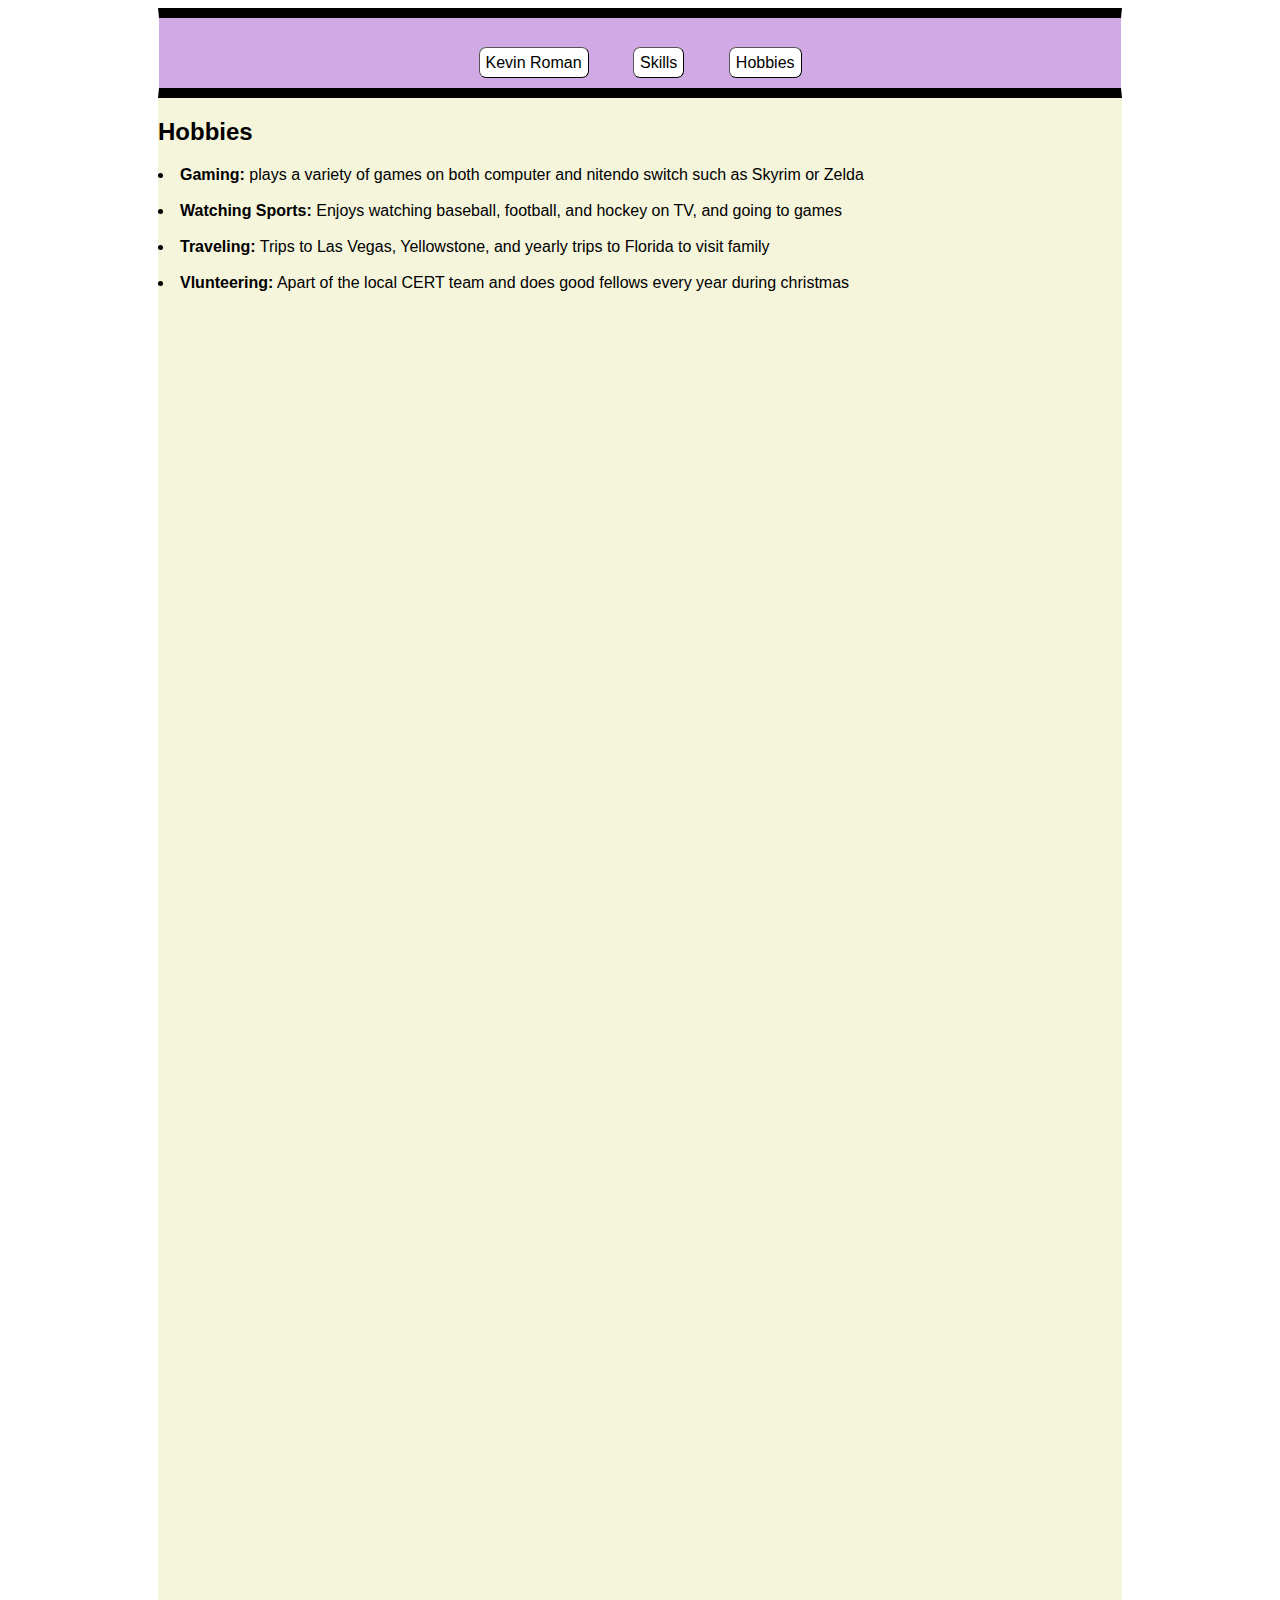
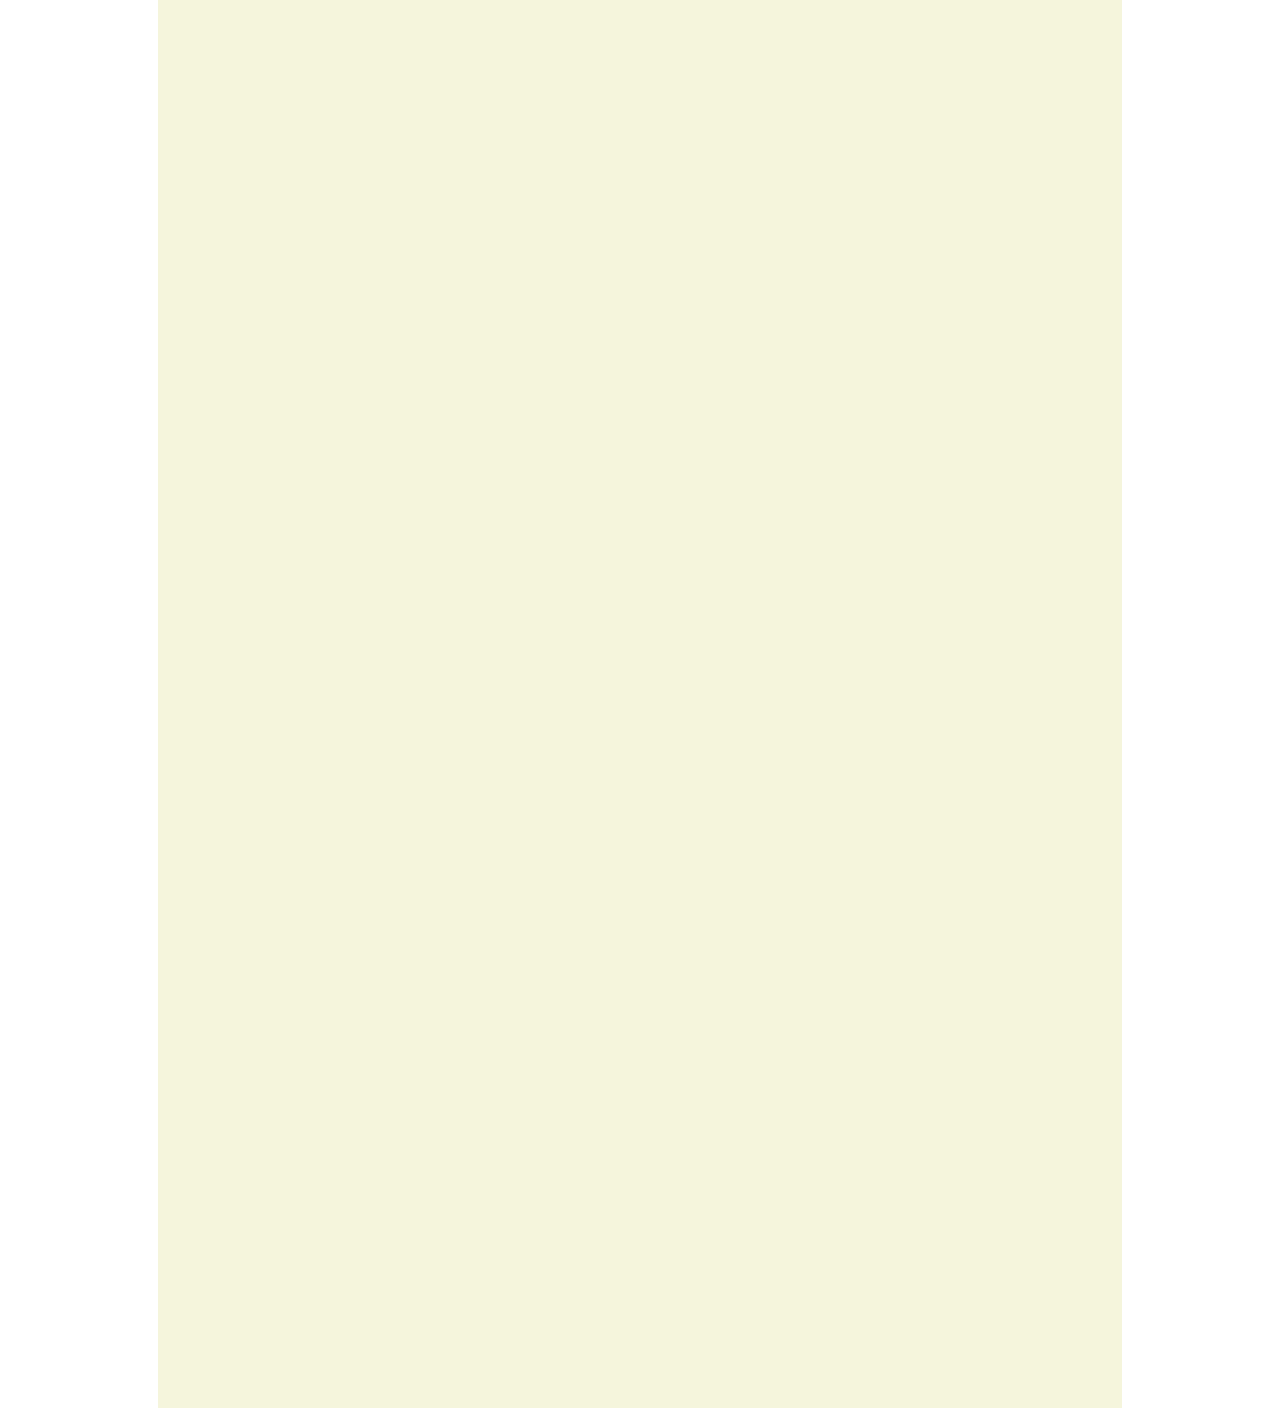
<file: Hobbies.html>
<html>
<head>
    <meta http-equiv="Content-Type" content="text/html; charset=windows-1252">
    <meta charset="utf-8" />
    <title>Kevin Roman</title>
    <link rel="stylesheet" href="Resume.css">
    <link rel="icon" href="./images/Resume.png">
</head>
    
    <body data-gr-c-s-loaded="true" style="">
    <div id="wrapper">
        <div id="header">
            <a href="index.html" class="button">Kevin Roman</a>
            <a href="Course%20Projects.html" class="button">Skills</a>
            <a href="hobbies.html" class="button">Hobbies</a>
        </div>
        
       
        
        <h2> Hobbies </h2>
        
        
        <li><strong>Gaming:</strong> plays a variety of games on both computer and nitendo switch such as Skyrim or Zelda</li><br>
         
        
        <li><strong>Watching Sports:</strong> Enjoys watching baseball, football, and hockey on TV, and going to games</li><br>
        
        <li><strong>Traveling:</strong> Trips to Las Vegas, Yellowstone, and yearly trips to Florida to visit family</li><br>
        
        <li><strong>Vlunteering:</strong> Apart of the local CERT team and does good fellows every year during christmas </li><br>
</file>
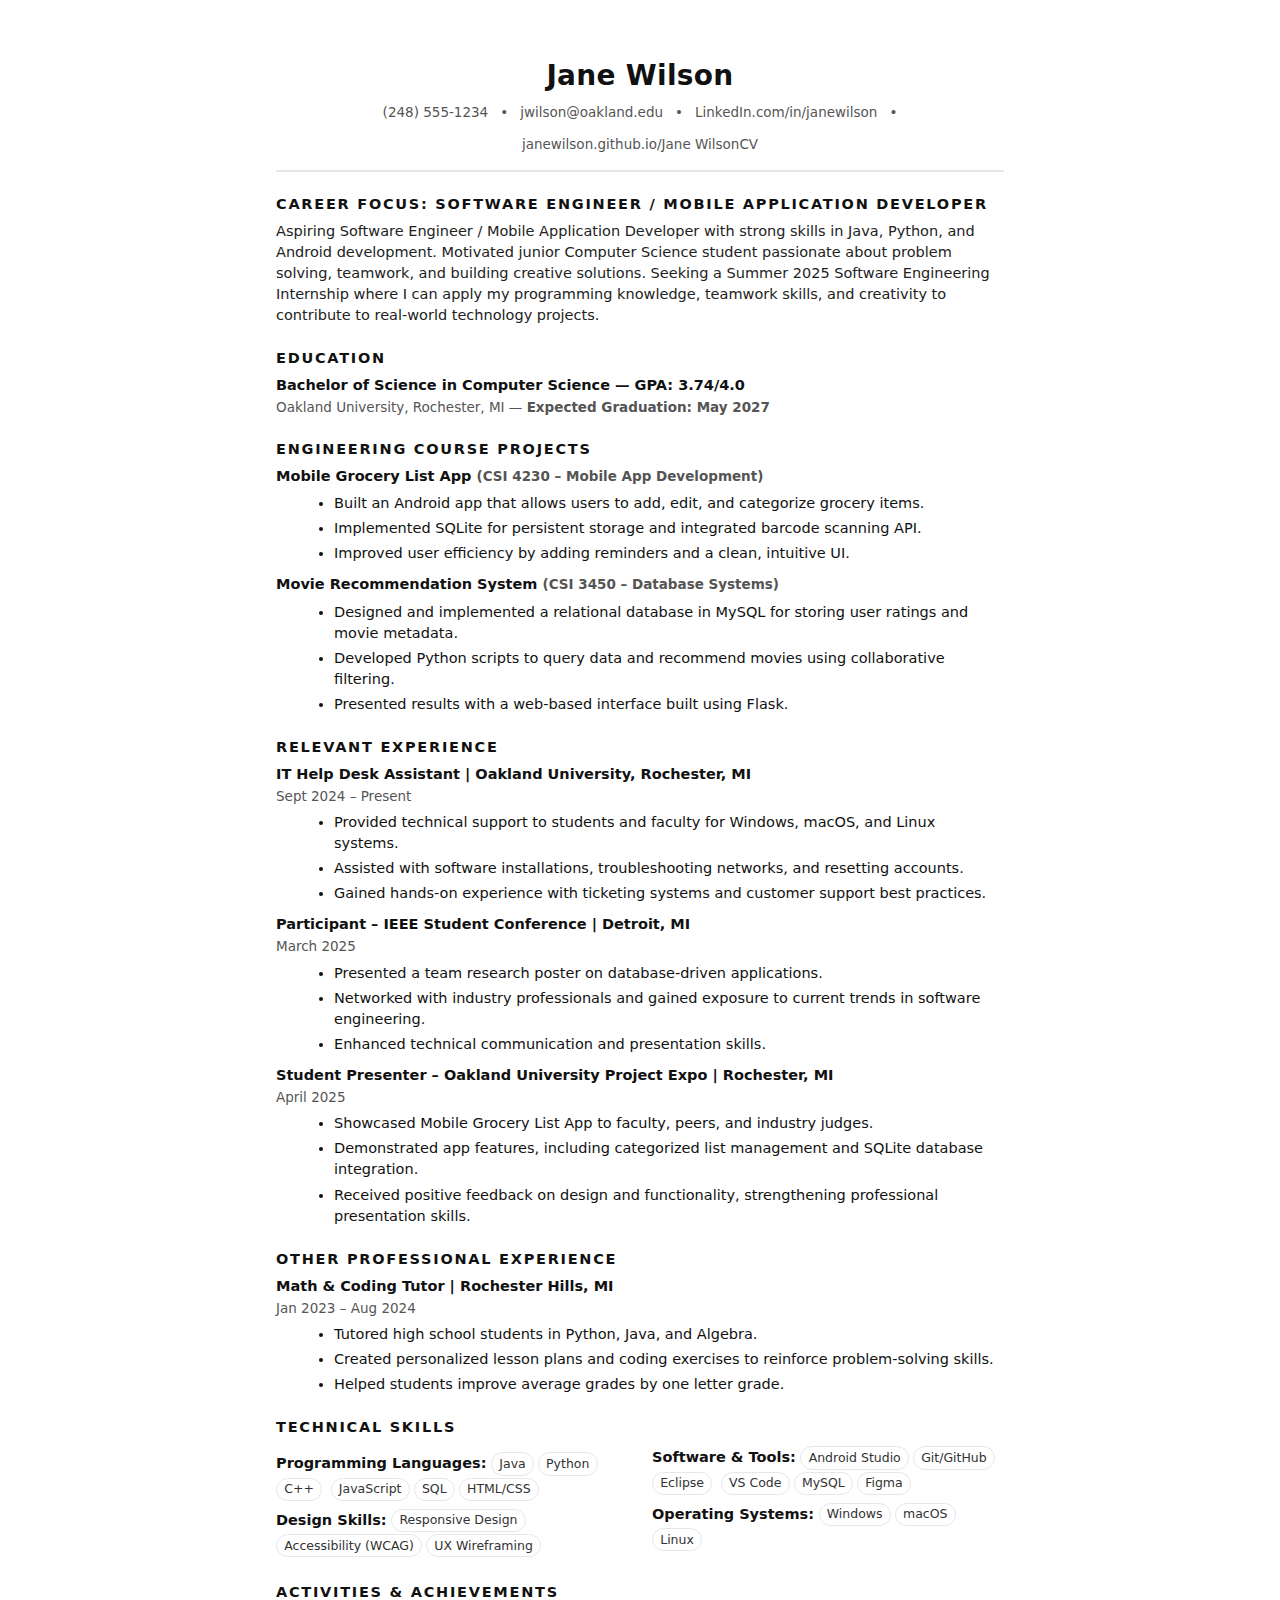
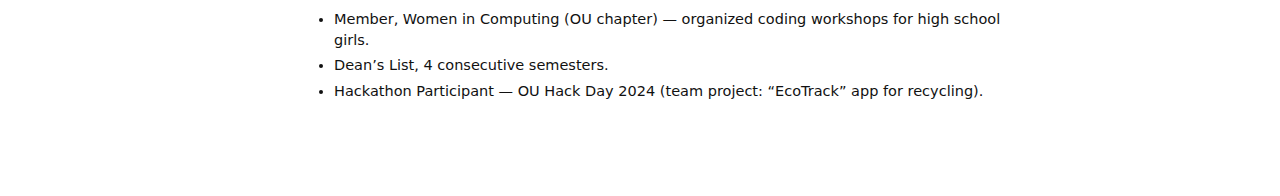
<file: janeWilson.html>
<!DOCTYPE html>
<html lang="en">
<head>
<meta charset="utf-8" />
<meta name="viewport" content="width=device-width, initial-scale=1" />
<title>Jane Wilson – Resume</title>
<style>
  :root{
    --text:#111;
    --muted:#555;
    --accent:#0b5fff;
    --rule:#e5e7eb;
  }
  *{box-sizing:border-box}
  html,body{margin:0;padding:0}
  body{
    font: 14.5px/1.45 "Inter", system-ui, -apple-system, Segoe UI, Roboto, Helvetica, Arial, "Apple Color Emoji","Segoe UI Emoji", "Segoe UI Symbol", sans-serif;
    color:var(--text);
    background:#fff;
  }
  .page{
    max-width: 800px;
    margin: 28px auto 56px;
    padding: 28px 36px;
  }
  header{
    text-align:center;
    margin-bottom: 14px;
  }
  h1{
    font-size: 28px;
    letter-spacing:.3px;
    margin: 0 0 6px 0;
    font-weight: 750;
  }
  .contact{
    font-size: 13.5px;
    color:var(--muted);
    display:flex; gap:12px; flex-wrap:wrap; justify-content:center;
  }
  .contact a{color:var(--muted); text-decoration:none; border-bottom:1px dotted transparent}
  .contact a:hover{color:var(--accent); border-bottom-color:var(--accent)}
  hr{
    border:0; border-top: 2px solid var(--rule); margin: 14px 0 18px;
  }
  h2{
    font-size: 14.5px;
    text-transform: uppercase;
    letter-spacing: .12em;
    margin: 18px 0 6px;
    padding-top: 4px;
    border-top: 0 solid transparent;
  }
  .tagline{
    font-weight: 700; color:#222; margin-bottom:6px;
  }
  .blurb{color:#222; margin:0 0 10px}
  .grid{
    display:grid; 
    grid-template-columns: 1fr;
    gap:10px 20px;
  }
  .item h3{
    margin: 0 0 2px; font-size: 14.5px;
  }
  .sub{
    color:var(--muted); font-size: 13.5px; margin-bottom: 6px;
  }
  ul{
    margin: 6px 0 10px 18px;
  }
  li{margin: 4px 0}
  .skills{
    columns: 2; column-gap: 24px;
  }
  .skills p{break-inside: avoid; margin: 6px 0}
  .skill-head{font-weight:700}
  .pill{
    display:inline-block; padding:.1rem .45rem; border:1px solid var(--rule); border-radius:999px; margin:2px 4px 0 0; font-size: 12.5px; color:#333
  }
  /* Print tweaks */
  @media print{
    body{background:#fff}
    .page{box-shadow:none; margin:0; padding:0}
    a{color:inherit; text-decoration:none}
  }
</style>
</head>
<body>
  <main class="page" role="main" aria-label="Resume: Jane Wilson">
    <header>
      <h1>Jane Wilson</h1>
      <div class="contact">
        <a href="tel:+12485551234" aria-label="Phone">(248) 555-1234</a>
        <span>•</span>
        <a href="mailto:jwilson@oakland.edu">jwilson@oakland.edu</a>
        <span>•</span>
        <a href="https://www.linkedin.com/in/janewilson" target="_blank" rel="noreferrer">LinkedIn.com/in/janewilson</a>
        <span>•</span>
        <a href="https://janewilson.github.io/Jane WilsonCV" target="_blank" rel="noreferrer">janewilson.github.io/Jane WilsonCV</a>
      </div>
    </header>

    <hr />

    <!-- Career Focus -->
    <section aria-labelledby="career-focus">
      <h2 id="career-focus">Career Focus: Software Engineer / Mobile Application Developer</h2>
      <p class="blurb">
        Aspiring Software Engineer / Mobile Application Developer with strong skills in Java, Python, and Android development.
        Motivated junior Computer Science student passionate about problem solving, teamwork, and building creative solutions.
        Seeking a Summer 2025 Software Engineering Internship where I can apply my programming knowledge, teamwork skills, and creativity
        to contribute to real-world technology projects.
      </p>
    </section>

    <!-- Education -->
    <section aria-labelledby="education">
      <h2 id="education">Education</h2>
      <div class="item">
        <h3>Bachelor of Science in Computer Science — GPA: 3.74/4.0</h3>
        <div class="sub">Oakland University, Rochester, MI — <strong>Expected Graduation: May 2027</strong></div>
      </div>
    </section>

    <!-- Engineering Course Projects -->
    <section aria-labelledby="projects">
      <h2 id="projects">Engineering Course Projects</h2>

      <div class="item">
        <h3>Mobile Grocery List App <span class="sub">(CSI 4230 – Mobile App Development)</span></h3>
        <ul>
          <li>Built an Android app that allows users to add, edit, and categorize grocery items.</li>
          <li>Implemented SQLite for persistent storage and integrated barcode scanning API.</li>
          <li>Improved user efficiency by adding reminders and a clean, intuitive UI.</li>
        </ul>
      </div>

      <div class="item">
        <h3>Movie Recommendation System <span class="sub">(CSI 3450 – Database Systems)</span></h3>
        <ul>
          <li>Designed and implemented a relational database in MySQL for storing user ratings and movie metadata.</li>
          <li>Developed Python scripts to query data and recommend movies using collaborative filtering.</li>
          <li>Presented results with a web-based interface built using Flask.</li>
        </ul>
      </div>
    </section>

    <!-- Relevant Experience -->
    <section aria-labelledby="relevant-exp">
      <h2 id="relevant-exp">Relevant Experience</h2>

      <div class="item">
        <h3>IT Help Desk Assistant | Oakland University, Rochester, MI</h3>
        <div class="sub">Sept 2024 – Present</div>
        <ul>
          <li>Provided technical support to students and faculty for Windows, macOS, and Linux systems.</li>
          <li>Assisted with software installations, troubleshooting networks, and resetting accounts.</li>
          <li>Gained hands-on experience with ticketing systems and customer support best practices.</li>
        </ul>
      </div>

      <div class="item">
        <h3>Participant – IEEE Student Conference | Detroit, MI</h3>
        <div class="sub">March 2025</div>
        <ul>
          <li>Presented a team research poster on database-driven applications.</li>
          <li>Networked with industry professionals and gained exposure to current trends in software engineering.</li>
          <li>Enhanced technical communication and presentation skills.</li>
        </ul>
      </div>

      <div class="item">
        <h3>Student Presenter – Oakland University Project Expo | Rochester, MI</h3>
        <div class="sub">April 2025</div>
        <ul>
          <li>Showcased Mobile Grocery List App to faculty, peers, and industry judges.</li>
          <li>Demonstrated app features, including categorized list management and SQLite database integration.</li>
          <li>Received positive feedback on design and functionality, strengthening professional presentation skills.</li>
        </ul>
      </div>
    </section>

    <!-- Other Professional Experience -->
    <section aria-labelledby="other-exp">
      <h2 id="other-exp">Other Professional Experience</h2>
      <div class="item">
        <h3>Math &amp; Coding Tutor | Rochester Hills, MI</h3>
        <div class="sub">Jan 2023 – Aug 2024</div>
        <ul>
          <li>Tutored high school students in Python, Java, and Algebra.</li>
          <li>Created personalized lesson plans and coding exercises to reinforce problem-solving skills.</li>
          <li>Helped students improve average grades by one letter grade.</li>
        </ul>
      </div>
    </section>

    <!-- Technical Skills -->
    <section aria-labelledby="skills">
      <h2 id="skills">Technical Skills</h2>
      <div class="skills">
        <p><span class="skill-head">Programming Languages:</span>
          <span class="pill">Java</span><span class="pill">Python</span><span class="pill">C++</span>
          <span class="pill">JavaScript</span><span class="pill">SQL</span><span class="pill">HTML/CSS</span>
        </p>
        <p><span class="skill-head">Design Skills:</span>
          <span class="pill">Responsive Design</span><span class="pill">Accessibility (WCAG)</span><span class="pill">UX Wireframing</span>
        </p>
        <p><span class="skill-head">Software &amp; Tools:</span>
          <span class="pill">Android Studio</span><span class="pill">Git/GitHub</span><span class="pill">Eclipse</span>
          <span class="pill">VS Code</span><span class="pill">MySQL</span><span class="pill">Figma</span>
        </p>
        <p><span class="skill-head">Operating Systems:</span>
          <span class="pill">Windows</span><span class="pill">macOS</span><span class="pill">Linux</span>
        </p>
      </div>
    </section>

    <!-- Activities & Achievements -->
    <section aria-labelledby="activities">
      <h2 id="activities">Activities &amp; Achievements</h2>
      <ul>
        <li>Member, Women in Computing (OU chapter) — organized coding workshops for high school girls.</li>
        <li>Dean’s List, 4 consecutive semesters.</li>
        <li>Hackathon Participant — OU Hack Day 2024 (team project: “EcoTrack” app for recycling).</li>
      </ul>
    </section>
  </main>
</body>
</html>
</file>
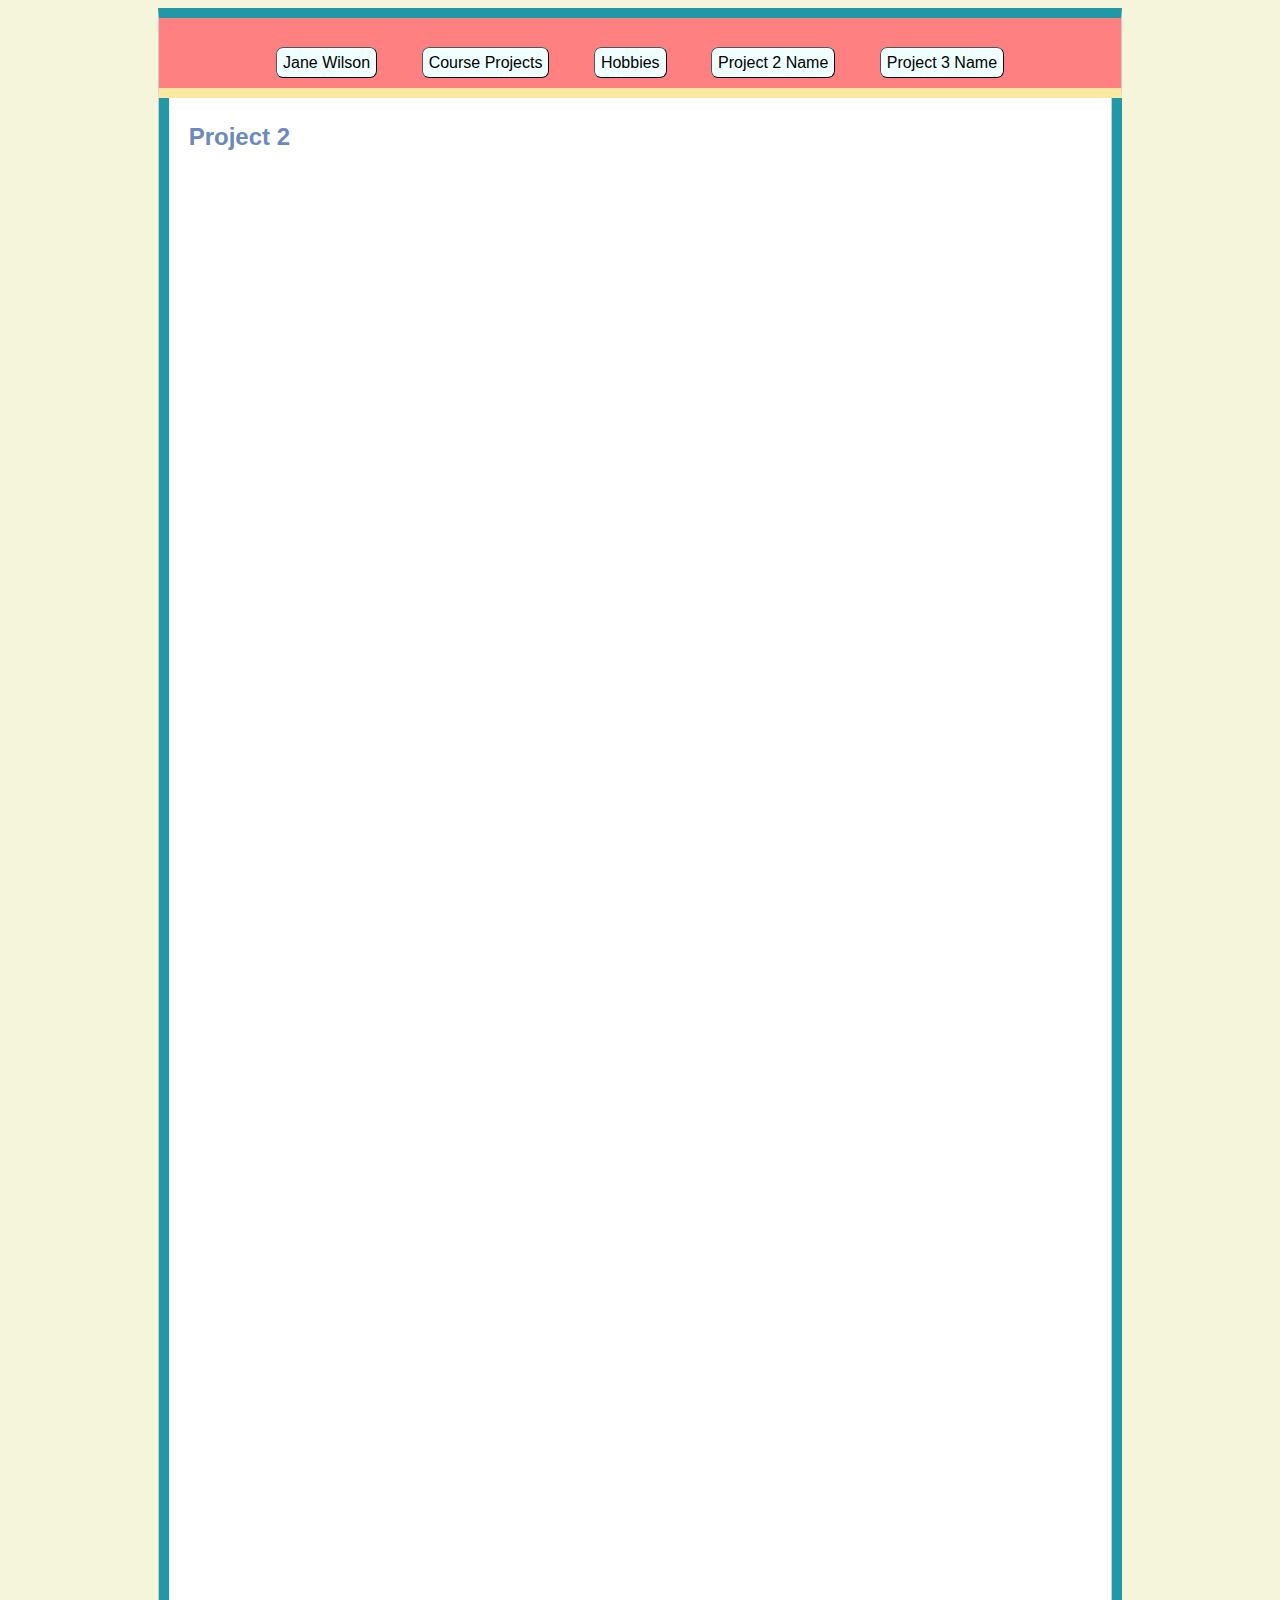
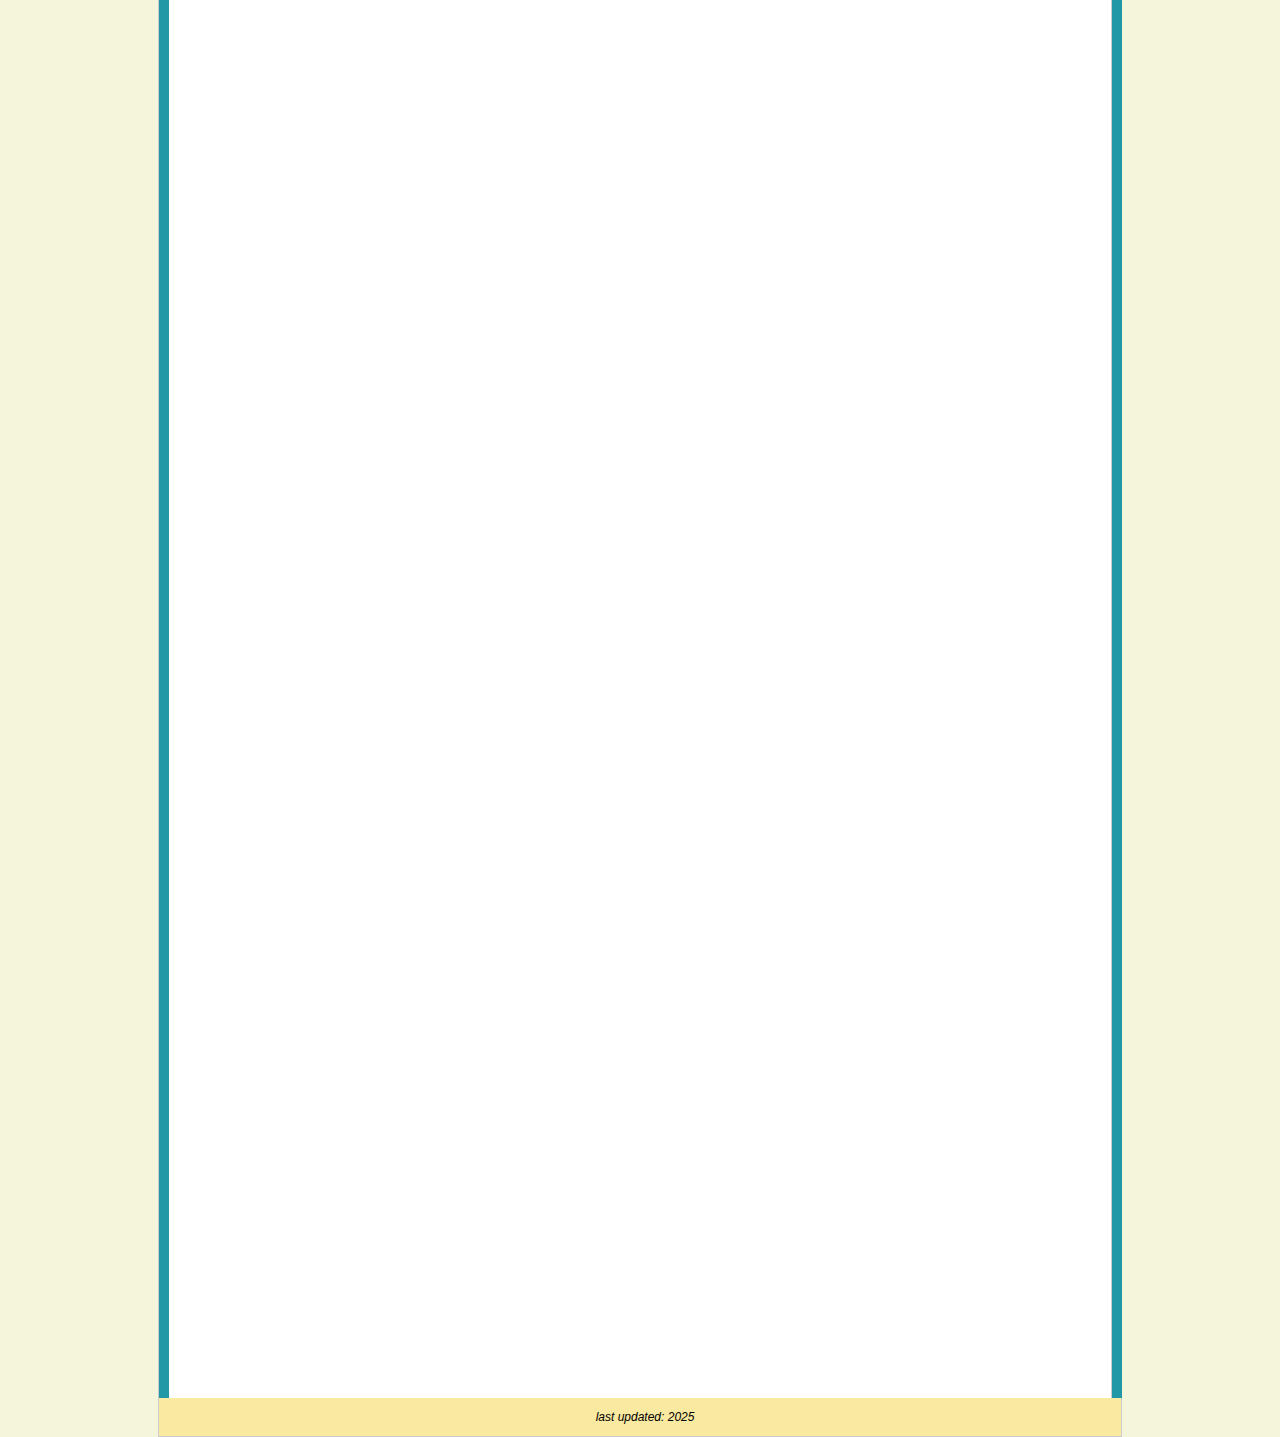
<file: Project2.html>
<!DOCTYPE html>
<!-- saved from url=(0034)https://people.emich.edu/hmohamme/ -->
<html>

<head>
    <meta http-equiv="Content-Type" content="text/html; charset=windows-1252">
    <meta charset="utf-8" />
    <title>Jane Wilson</title>
    <link rel="stylesheet" href="style.css">
    <link rel="icon" href="../images/myIcon.ico">
</head>

<body data-gr-c-s-loaded="true" style="">
    <div id="wrapper">
        <div id="header">
            <a href="index.html" class="button">Jane Wilson</a>
            <a href="Course%20Projects.html" class="button">Course Projects</a>
            <a href="hobbies.html" class="button">Hobbies</a>
            <a href="Project2.html" class="button">Project 2 Name</a>
            <a href="Project3.html" class="button">Project 3 Name</a>

        </div>
        <!--end of header div-->
        <div id="content">
           <div id="leftEdge"> &nbsp; </div>
            <div id="rightEdge"> &nbsp; </div>
            
            <div id="pageContent">
                 <h2> Project 2</h2>
                
            </div>
            <!--End od PageContentDiv-->
            
        </div>
        <!--end of content div -->
        <br>
        <div id="footer">
            <p>last updated:  2025</p>
        </div>
        <!--footer Div -->
    </div>
    <!--wrapper-->

</body>

</html>
</file>
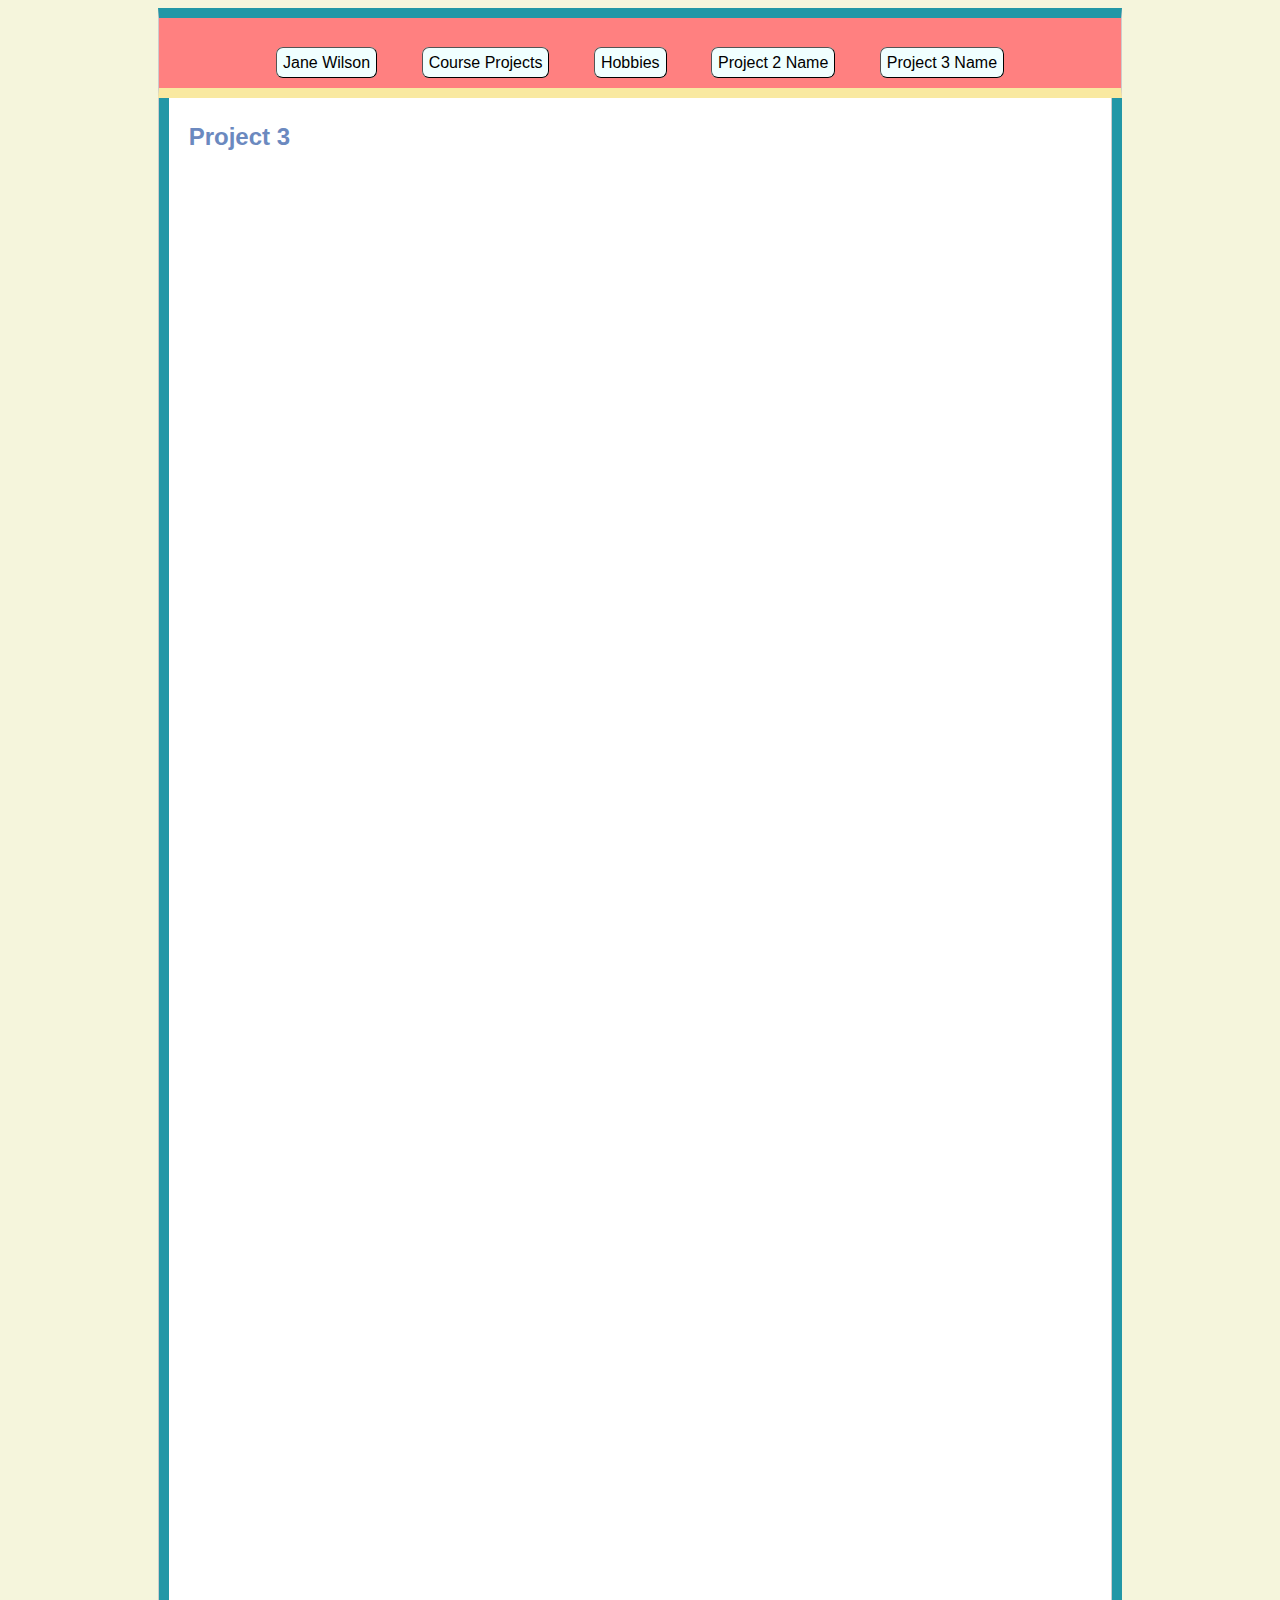
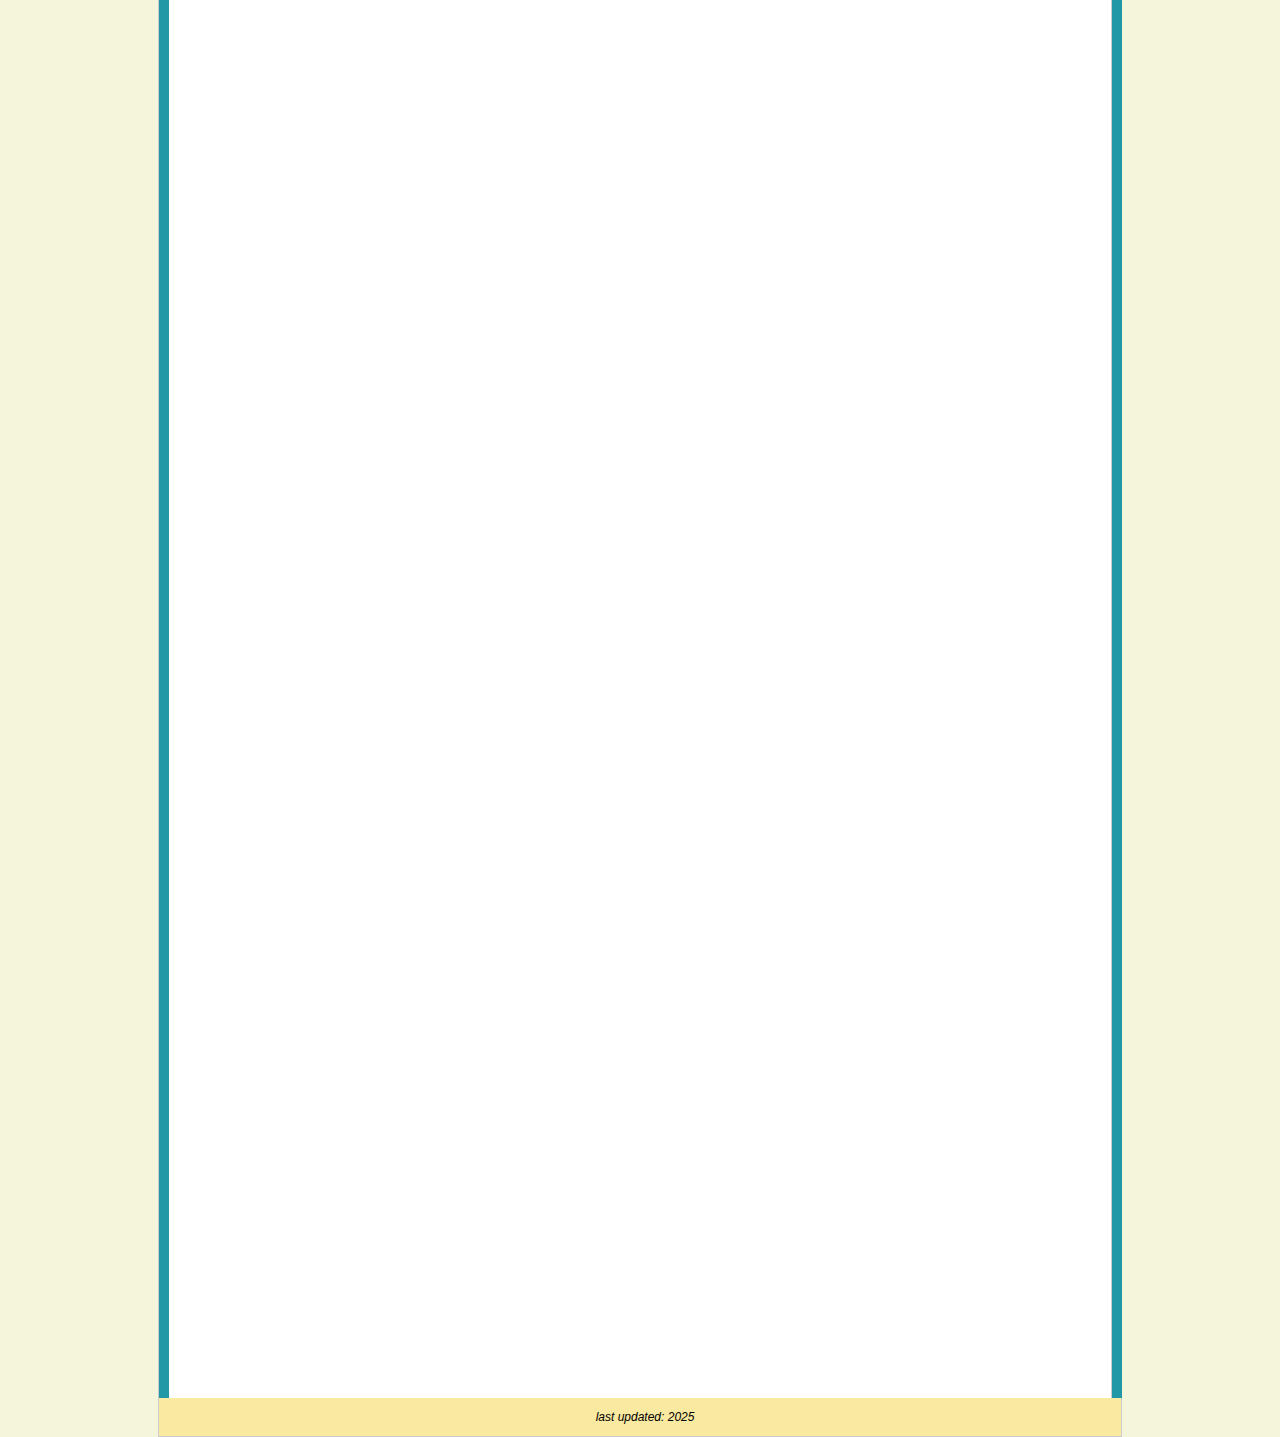
<file: Project3.html>
<!DOCTYPE html>
<!-- saved from url=(0034)https://people.emich.edu/hmohamme/ -->
<html>

<head>
    <meta http-equiv="Content-Type" content="text/html; charset=windows-1252">
    <meta charset="utf-8" />
    <title>Jane Wilson</title>
    <link rel="stylesheet" href="style.css">
    <link rel="icon" href="../images/myIcon.ico">
</head>

<body data-gr-c-s-loaded="true" style="">
    <div id="wrapper">
        <div id="header">
           <a href="index.html" class="button">Jane Wilson</a>
            <a href="Course%20Projects.html" class="button">Course Projects</a>
            <a href="hobbies.html" class="button">Hobbies</a>
            <a href="Project2.html" class="button">Project 2 Name</a>
            <a href="Project3.html" class="button">Project 3 Name</a>
        </div>
        <!--end of header div-->
        <div id="content">
            <div id="leftEdge"> &nbsp; </div>
            <div id="rightEdge"> &nbsp; </div>
            
            <div id="pageContent">
                 <h2> Project 3</h2>
                
            </div>
            <!--End od PageContentDiv-->
            
        </div>
        <!--end of content div -->
        <br>
        <div id="footer">
            <p>last updated:  2025</p>
        </div>
        <!--footer Div -->
    </div>
    <!--wrapper-->

</body>

</html>
</file>
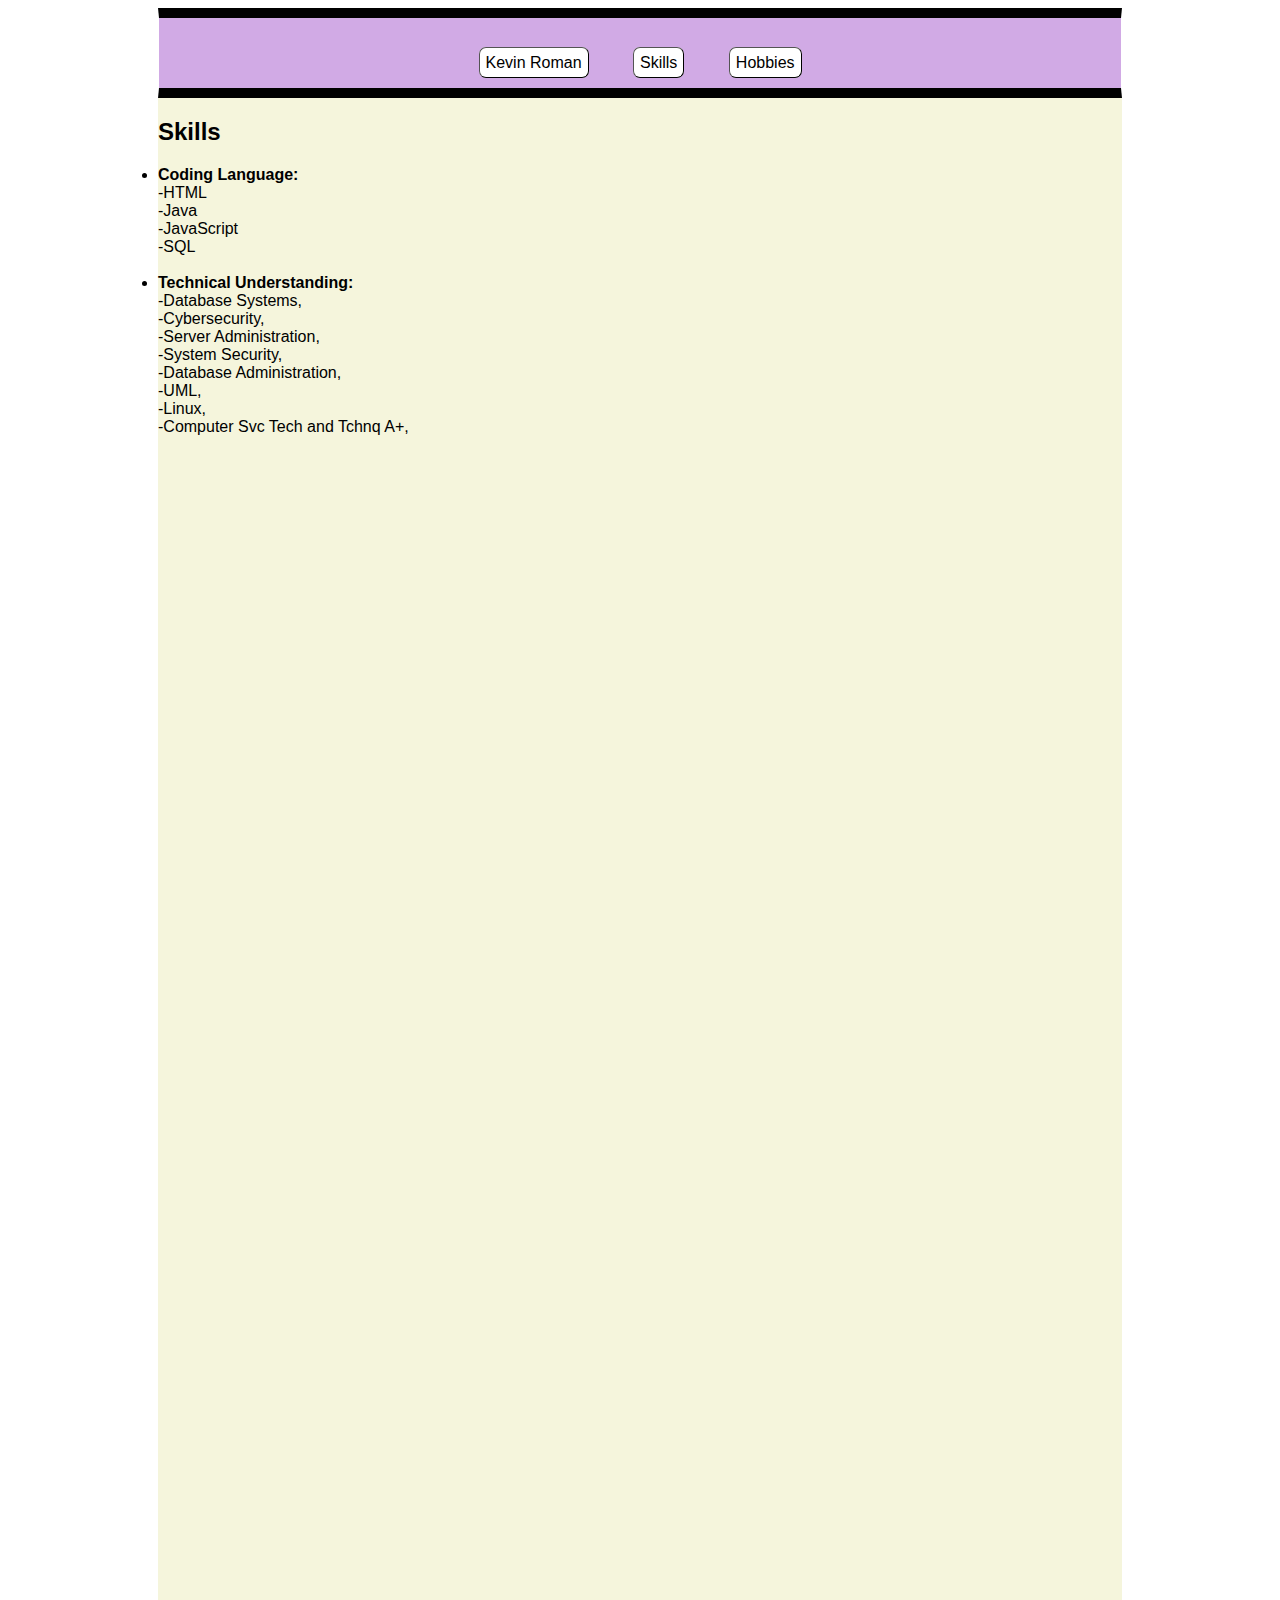
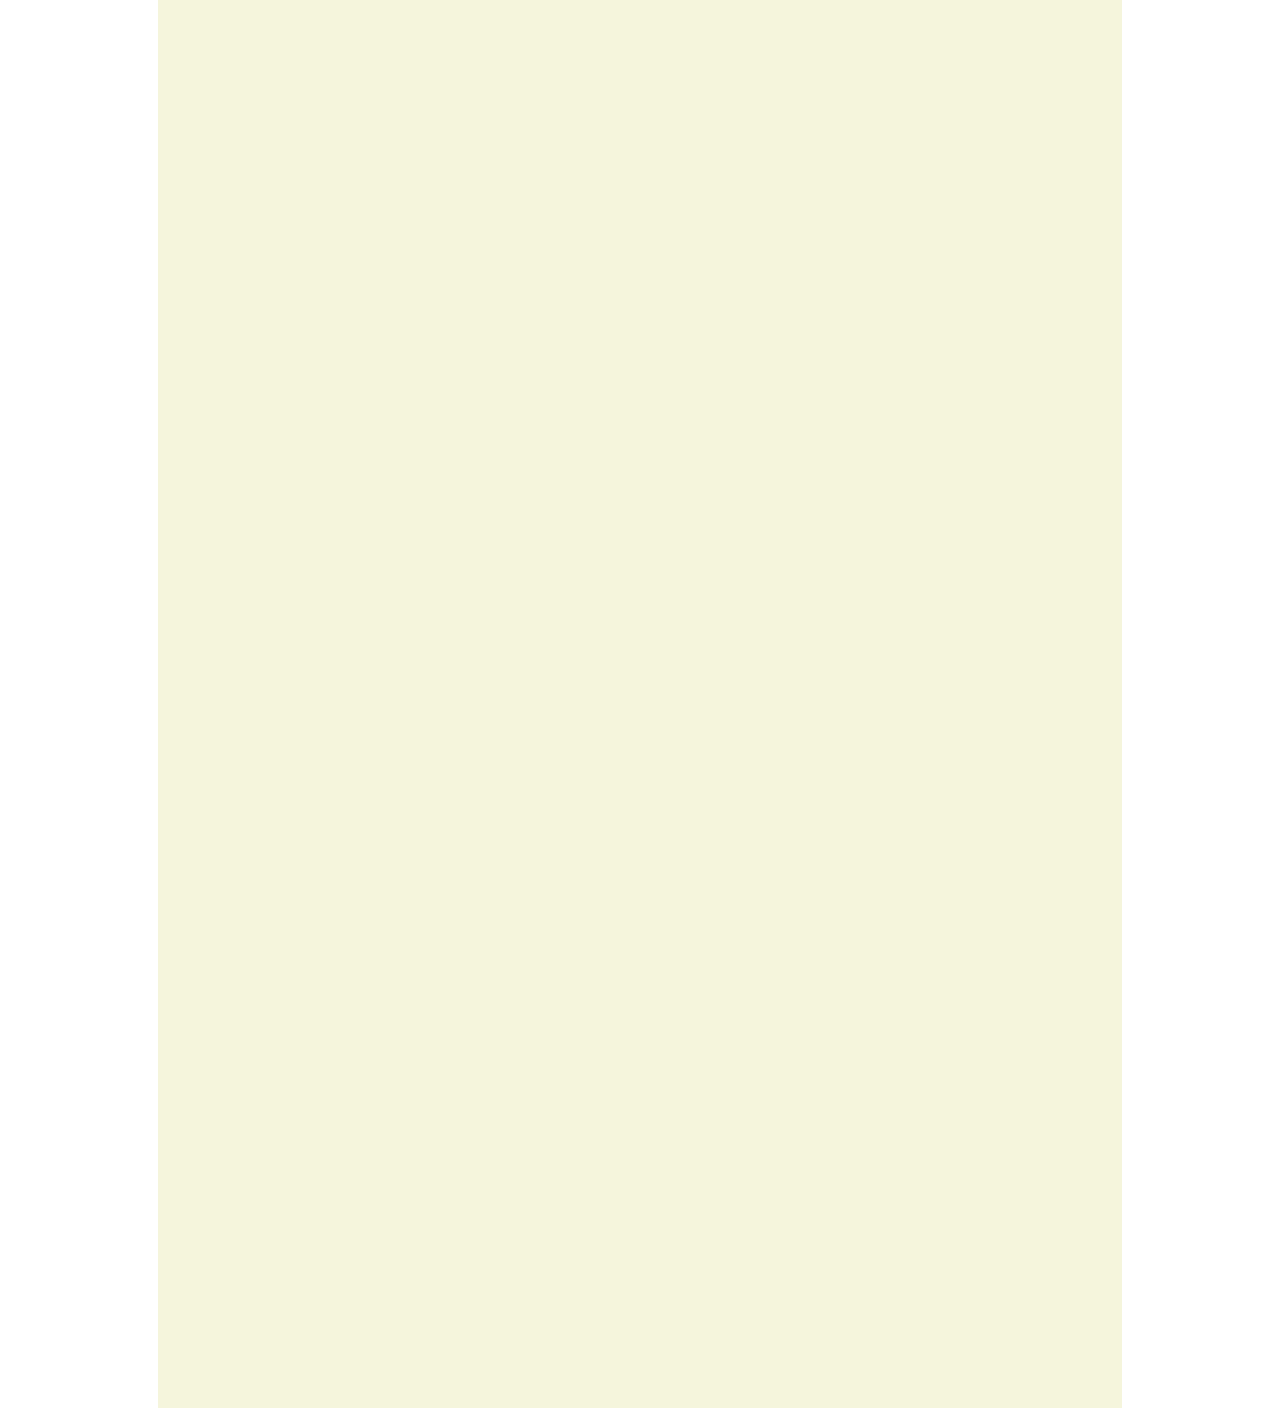
<file: Skills.html>
<!DOCTYPE html>
<html>
<head>
    <meta http-equiv="Content-Type" content="text/html; charset=windows-1252">
    <meta charset="utf-8" />
    <title>Kevin Roman</title>
    <link rel="stylesheet" href="Resume.css">
    <link rel="icon" href="./images/Resume.png">
</head>
    
    <body data-gr-c-s-loaded="true" style="">
    <div id="wrapper">
        <div id="header">
            <a href="index.html" class="button">Kevin Roman</a>
            <a href="Course%20Projects.html" class="button">Skills</a>
            <a href="hobbies.html" class="button">Hobbies</a>
        </div>
         
        
     
        
    <h2> Skills </h2>
    
        <P> <li><strong>Coding Language:</strong> <br>-HTML<br> -Java<br> -JavaScript<br> -SQL</li><br>
        
        <li><strong>Technical Understanding:</strong> <br>-Database Systems,<br> -Cybersecurity,<br> -Server Administration,<br>
            -System Security,<br> -Database Administration,<br> -UML,<br> -Linux,<br> -Computer Svc Tech and Tchnq A+,</li>
            
        
        </P>
        
        </div>
    </body>
        
</html>
</file>
<file: Resume.css>
Resume.css

body {
    background-color: beige;
}

#pageContent ul {
    list-style: disc;
    padding-left: 1.25rem;
    max-width: 800px;
}


#pageContent li {
    display: flow-root;
    margin-bottom: 12px;
    line-height: 1.5;
   
}

#pageContent ul img {

    float: right;
    width: 150px;
    
    height: auto;
    margin: 0 0 8px 12px;
   
    border-radius: 8px;
    object-fit: cover;
     border: 2px dashed #ff4400;
    
    border-collapse: collapse;
   

}


#wrapper {
    margin-left: 150px;
    margin-right: 150px;
    font-family: Verdana, Arial, Helvetica, sans-serif;
    height: 3000px;
    background-color: beige;
    color:
}

#header {
    width: 99.8%;
    height: 50px;
    background: #d1aae5;
    border: solid #ffffff thin;
    border-bottom: solid #000000 10px;
    border-top: solid #000000 10px;
    padding-top: 20px;
    align-content: center;
    text-align: center;
    
}

a.button {
    padding: 6px;
    border: 1px outset buttonborder;
    border-radius: 7px;
    color: black;
    background-color: #ffffff;
    text-decoration: none;
    margin: 20px;
}

content {
    float: left;
    width: 102%;
}

#pageContent {
    float: left;
    color: #333333;
    line-height: 1.6;
    width: 95%;
    height: 700px;
}

#content h2 {
    color: #000000;
    color: #000000;
    padding-left: 5px;
}

#content h3 {
    color: #476be8;
    margin-left: 0px;
}

#pageContent {
    padding-left: 15px
}

#pageContent img {

    width: 70%;
}

#pageContent li {
    padding-bottom: 10px;
}

#leftEdge {
    float: left;
    border-left: solid #cbcbcb thin;
    background: #d78a1a;
    width: 1%;
    height: 2900px;
}

#rightEdge {
    float: right;
    border-left: solid #CCCCCC thin;
    background: #d78a1a;
    width: 1%;
    height: 2900px;
}

#footer {
    width: 99.8%;
    text-align: center;
    float: left;
    font-size: 12px;
    font-style: italic;
    background: #f9e9a1;
    border: solid #bfbfbf thin;
    border-top: none
}

#footer p {
    padding-left: 10px;
}

#pageContent p {
    padding-left: 20px;
    line-height: 1.6;
}

#menu img {
    margin-left: 18px;
    width: 90%;
    margin-top: 20px;
}
</file>
<file: style.css>
body {
    background-color: beige;
}

#pageContent ul {
    list-style: disc;
    padding-left: 1.25rem;
    max-width: 800px;
}


#pageContent li {
    display: flow-root;
    margin-bottom: 12px;
    line-height: 1.5;
   
}

#pageContent ul img {

    float: right;
    width: 150px;
    
    height: auto;
    margin: 0 0 8px 12px;
   
    border-radius: 8px;
    object-fit: cover;
     border: 2px dashed coral;
    
    border-collapse: collapse;
   

}


#wrapper {
    margin-left: 150px;
    margin-right: 150px;
    font-family: Verdana, Arial, Helvetica, sans-serif;
    height: 3000px;
    background-color: white;
    color:
}

#header {
    width: 99.8%;
    height: 50px;
    background: #FF8080;
    border: solid #CCCCCC thin;
    border-bottom: solid #f9e9a1 10px;
    border-top: solid #2297a6 10px;
    padding-top: 20px;
    align-content: center;
    text-align: center;
    
}

a.button {
    padding: 6px;
    border: 1px outset buttonborder;
    border-radius: 7px;
    color: black;
    background-color: azure;
    text-decoration: none;
    margin: 20px;
}

content {
    float: left;
    width: 102%;
}

#pageContent {
    float: left;
    color: #333333;
    line-height: 1.6;
    width: 95%;
    height: 700px;
}

#content h2 {
    color: #28A684;
    color: #6b89bf;
    padding-left: 5px;
}

#content h3 {
    color: #28A684;
    margin-left: 0px;
}

#pageContent {
    padding-left: 15px
}

#pageContent img {

    width: 70%;
}

#pageContent li {
    padding-bottom: 10px;
}

#leftEdge {
    float: left;
    border-left: solid #CCCCCC thin;
    background: #2297a6;
    width: 1%;
    height: 2900px;
}

#rightEdge {
    float: right;
    border-left: solid #CCCCCC thin;
    background: #2297a6;
    width: 1%;
    height: 2900px;
}

#footer {
    width: 99.8%;
    text-align: center;
    float: left;
    font-size: 12px;
    font-style: italic;
    background: #f9e9a1;
    border: solid #CCCCCC thin;
    border-top: none
}

#footer p {
    padding-left: 10px;
}

#pageContent p {
    padding-left: 20px;
    line-height: 1.6;
}

#menu img {
    margin-left: 18px;
    width: 90%;
    margin-top: 20px;
}
</file>
